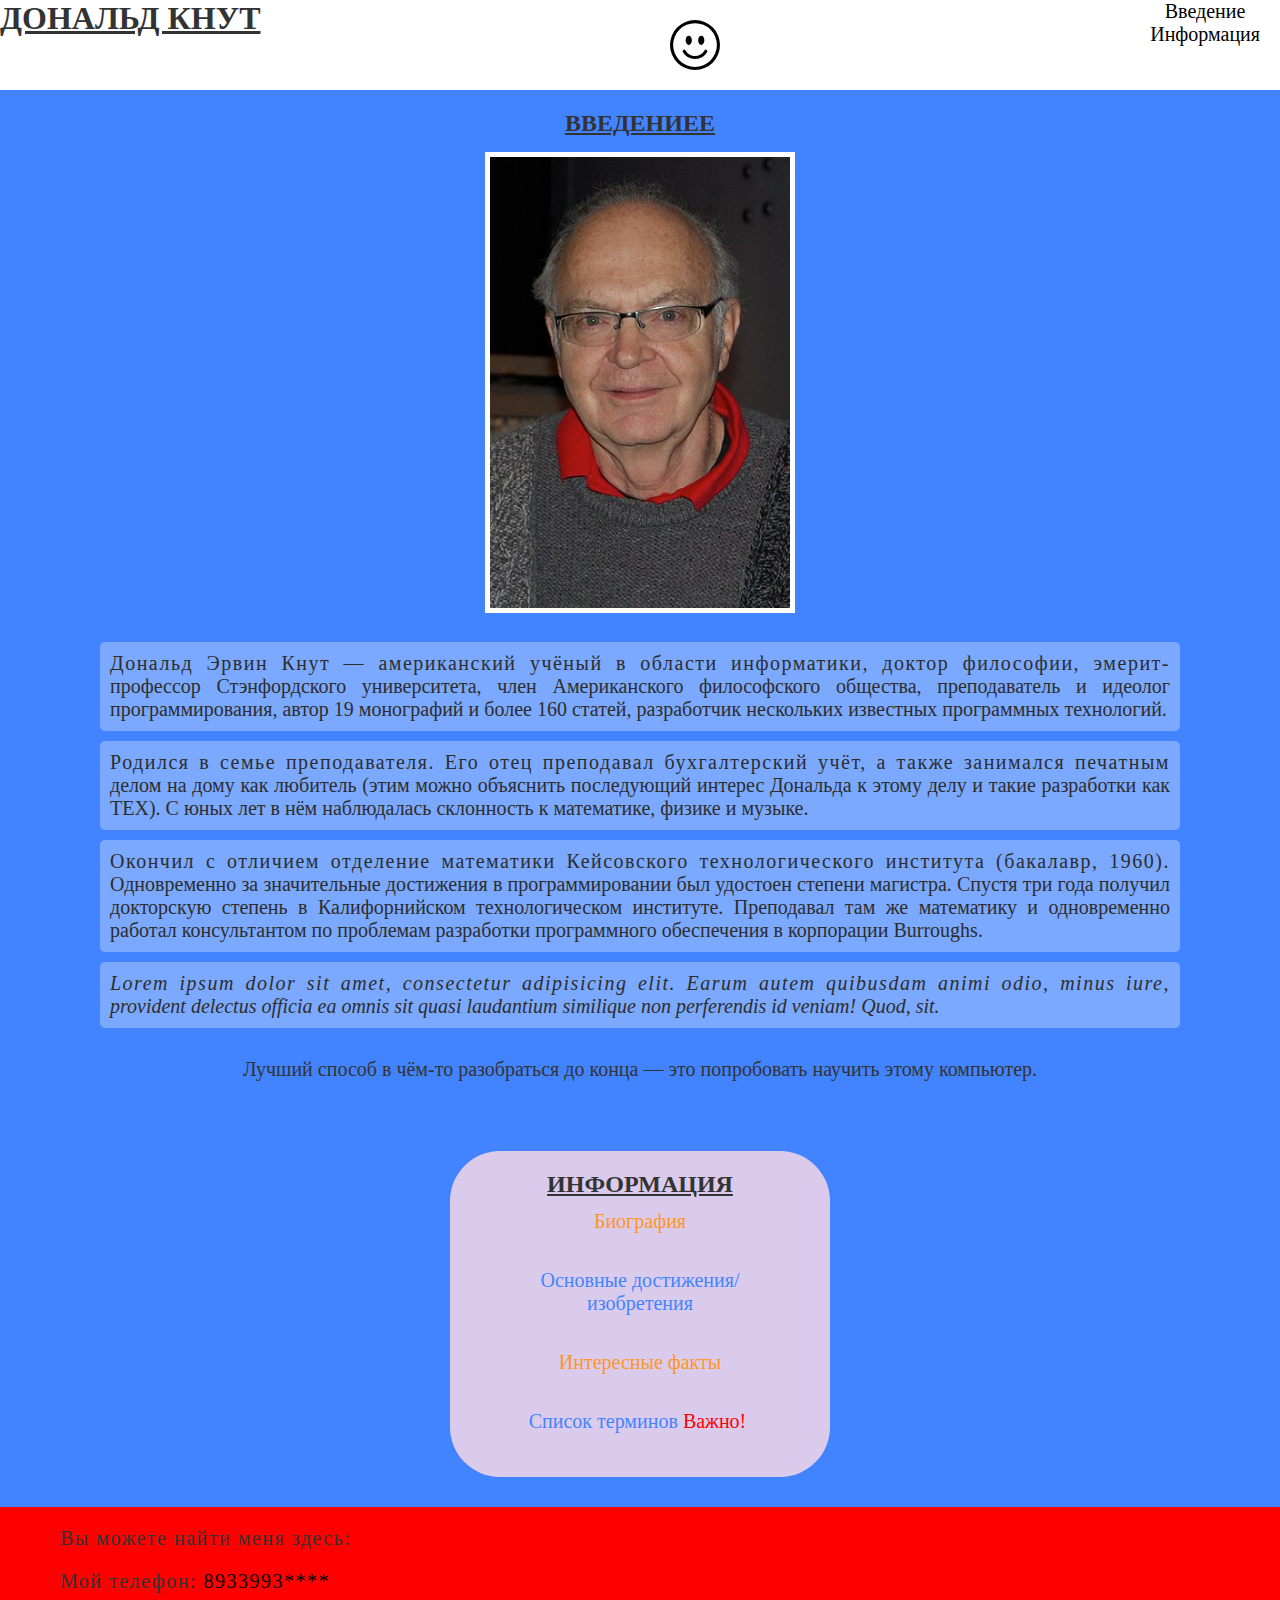
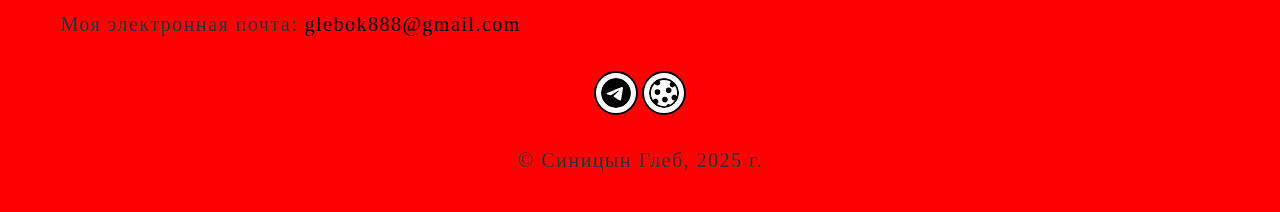
<file: index.html>
<!DOCTYPE html>
<html lang="ru">
<head>
    <meta charset="UTF-8">
    <meta name="viewport" content="width=device-width, initial-scale=1.0">
    <title>Дональд Кнут</title>
    <link rel="stylesheet" href="css/style.css">
    <link rel="icon" href="img/8-circle-fill.svg">
</head>
<body>
    <header>
        <h1>Дональд Кнут</h1>
        <img src="img/emoji-smile.svg   " alt="logo" width="50" height="50" class="smile-img">
        <!-- <img src="img/8-circle-fill.svg" alt="картинка" width="50px"> -->
        <nav>
            <ul>
                <li><a class="BBED" href="#about">Введение</a></li>
                <li><a class="BBED" href="#articles">Информация</a></li>
            </ul>
        </nav>
    </header>
    <main>
    <section id="about">
        <h2>Введениее</h2>
        
        <a download href="img/Дональд Кнут.jpg">
            <img src="img/Дональд Кнут.jpg" alt="Дональд Кнут" width="300px">
        </a>
        <p>Дональд Эрвин Кнут — американский учёный в области информатики, доктор философии, эмерит-профессор Стэнфордского университета, член Американского философского общества, преподаватель и идеолог программирования, автор 19 монографий и более 160 статей, разработчик нескольких известных программных технологий. </p>
        <p>Родился в семье преподавателя. Его отец преподавал бухгалтерский учёт, а также занимался печатным делом на дому как любитель (этим можно объяснить последующий интерес Дональда к этому делу и такие разработки как ΤΕΧ). С юных лет в нём наблюдалась склонность к математике, физике и музыке.</p>
        <p>Окончил с отличием отделение математики Кейсовского технологического института (бакалавр, 1960). Одновременно за значительные достижения в программировании был удостоен степени магистра. Спустя три года получил докторскую степень в Калифорнийском технологическом институте. Преподавал там же математику и одновременно работал консультантом по проблемам разработки программного обеспечения в корпорации Burroughs.</p>

        <p lang="en"> Lorem ipsum dolor sit amet, consectetur adipisicing elit. Earum autem quibusdam animi odio, minus iure, provident delectus officia ea omnis sit quasi laudantium similique non perferendis id veniam! Quod, sit. </p>

        <blockquote>Лучший способ в чём-то разобраться до конца — это попробовать научить этому компьютер.</blockquote>

    </section>
    <section id="articles">
        <h2>Информация</h2>
        <ul>
            <li><a class="infa" href="article1.html">Биография</a></li>
            <li><a class="infa" href="article2.html">Основные достижения/изобретения</a></li>
            <li><a class="infa" href="article3.html">Интересные факты</a></li>
            <li><a class="infa" href="article4.html">Список терминов</a></li>
        </ul>
    </section>
    <footer>  
        <p>Вы можете найти меня здесь:</p>
        <p>Мой телефон: <a class="tel" href="tel:8933993****"> 8933993****</a></p>
        <p>Моя  электронная почта: <a class="poch" href="mailto:glebok888@gmail.com"> glebok888@gmail.com</a></p>
        <a href="https://web.telegram.org/k/"  target="_blank"><img src="img/telegram.svg" alt="ссылка на телеграм" class="img-telegram" width="30"></a>
        <a href="https://vk.com/rj6ygju" target="_blank"><img src="img/cookie.svg" alt="ссылка на вк" class="img-cookie" width="30"></a>
        <p>&copy; Синицын Глеб, 2025 г.</p>
    </footer>   
</body>
</html>
</file>
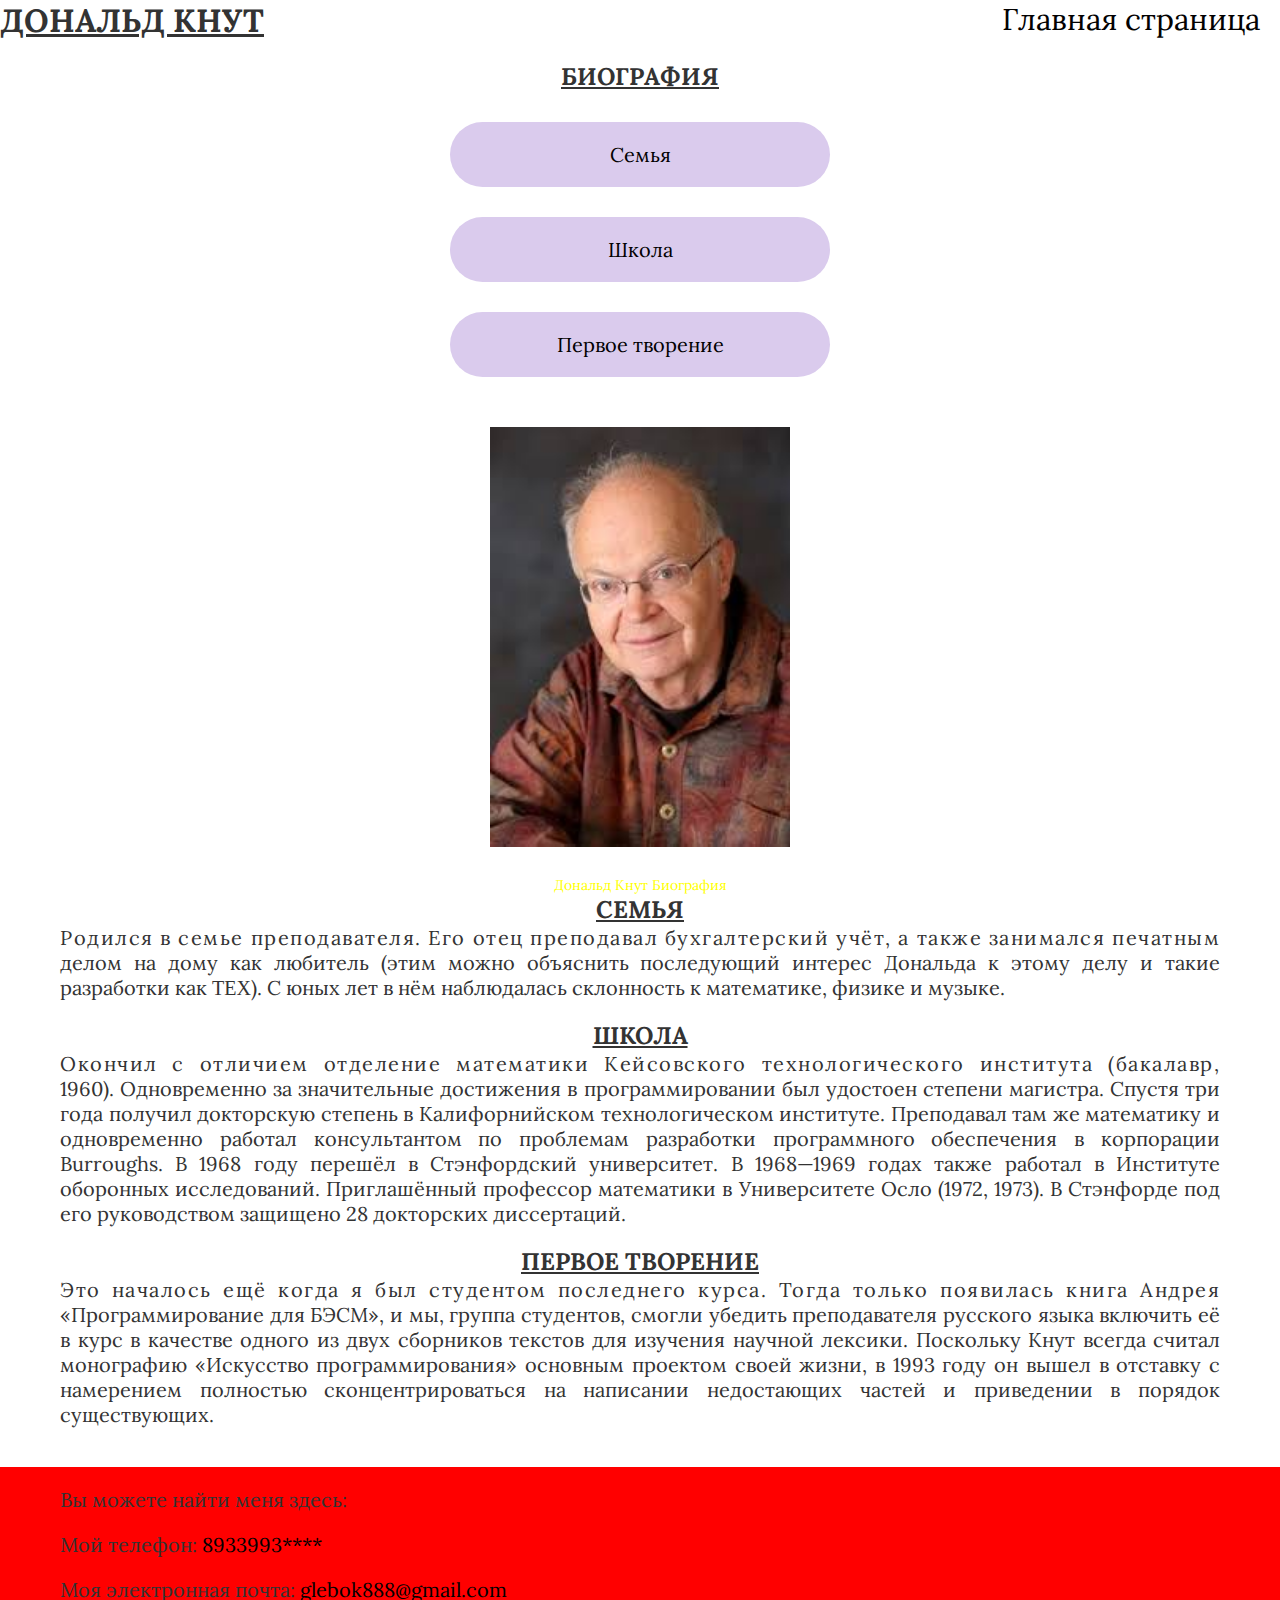
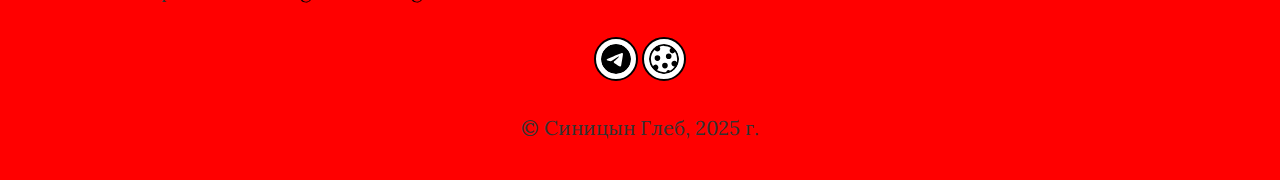
<file: article1.html>
<!DOCTYPE html>
<html lang="ru">
<head>
    <meta charset="UTF-8">
    <meta name="viewport" content="width=device-width, initial-scale=1.0">
    <title>Дональд Кнут</title>
    <link rel="preconnect" href="https://fonts.googleapis.com">
<link rel="preconnect" href="https://fonts.gstatic.com" crossorigin>
<link href="https://fonts.googleapis.com/css2?family=Lora:ital,wght@0,400..700;1,400..700&family=Rubik+Dirt&display=swap" rel="stylesheet">

    <link rel="stylesheet" href="css/style.css">
    <link rel="icon" href="img/8-circle-fill.svg">
</head>
<body>
    <header>
        <h1>Дональд Кнут</h1>
        <!-- <img src="img/8-circle-fill.svg" alt="картинка" width="50px"> -->
        <nav>
            <ul>
                <li><a class = "glavnaya" href="index.html#about">Главная страница</a></li>
                <!-- <li><a href="index.html#articles">Информация</a></li> -->
            </ul>
        </nav>
    </header>
    <main>
        <section id="content1">
            <h2>Биография</h2>
            <li><a class="BBED" href="#famali">Семья</a></li>
            <li><a class="BBED" href="#shool">Школа</a></li>
            <li><a class="BBED" href="#Tvorenie">Первое творение</a></li>

        <a download href="img/Дональд Кнут Био.jpg.jpg">
            <img src="img/Дональд Кнут Био.jpg" alt="Дональд Кнут Био" width="300px">
            <figcaption>Дональд Кнут Биография</figcaption>
        </a> 
           
            <h2  id = "famali"> Семья</h2>          
            <p>Родился в семье преподавателя. Его отец преподавал бухгалтерский учёт, а также занимался печатным делом на дому как любитель (этим можно объяснить последующий интерес Дональда к этому делу и такие разработки как ΤΕΧ). С юных лет в нём наблюдалась склонность к математике, физике и музыке.</p>
            <h2 id = "shool"> Школа</h2>  
        <p>Окончил с отличием отделение математики Кейсовского технологического института (бакалавр, 1960). Одновременно за значительные достижения в программировании был удостоен степени магистра. Спустя три года получил докторскую степень в Калифорнийском технологическом институте. Преподавал там же математику и одновременно работал консультантом по проблемам разработки программного обеспечения в корпорации Burroughs. В 1968 году перешёл в Стэнфордский университет. В 1968—1969 годах также работал в Институте оборонных исследований. Приглашённый профессор математики в Университете Осло (1972, 1973). В Стэнфорде под его руководством защищено 28 докторских диссертаций.</p>
            <h2 id = "Tvorenie">Первое творение</h2>  
        <p>Это началось ещё когда я был студентом последнего курса. Тогда только появилась книга Андрея «Программирование для БЭСМ», и мы, группа студентов, смогли убедить преподавателя русского языка включить её в курс в качестве одного из двух сборников текстов для изучения научной лексики. Поскольку Кнут всегда считал монографию «Искусство программирования» основным проектом своей жизни, в 1993 году он вышел в отставку с намерением полностью сконцентрироваться на написании недостающих частей и приведении в порядок существующих.</p>
        </section>
    </main>
    <footer>  
        <p>Вы можете найти меня здесь:</p>
        <p>Мой телефон: <a class="tel" href="tel:8933993****"> 8933993****</a></p>
        <p>Моя  электронная почта: <a class="poch" href="mailto:glebok888@gmail.com"> glebok888@gmail.com</a></p>
        <a href="https://web.telegram.org/k/"  target="_blank"><img src="img/telegram.svg" alt="ссылка на телеграм" class="img-telegram" width="30"></a>
        <a href="https://vk.com/rj6ygju" target="_blank"><img src="img/cookie.svg" alt="ссылка на вк" class="img-cookie" width="30"></a>
        <p>&copy; Синицын Глеб, 2025 г.</p>
    </footer>   
</body>
</html>
</file>
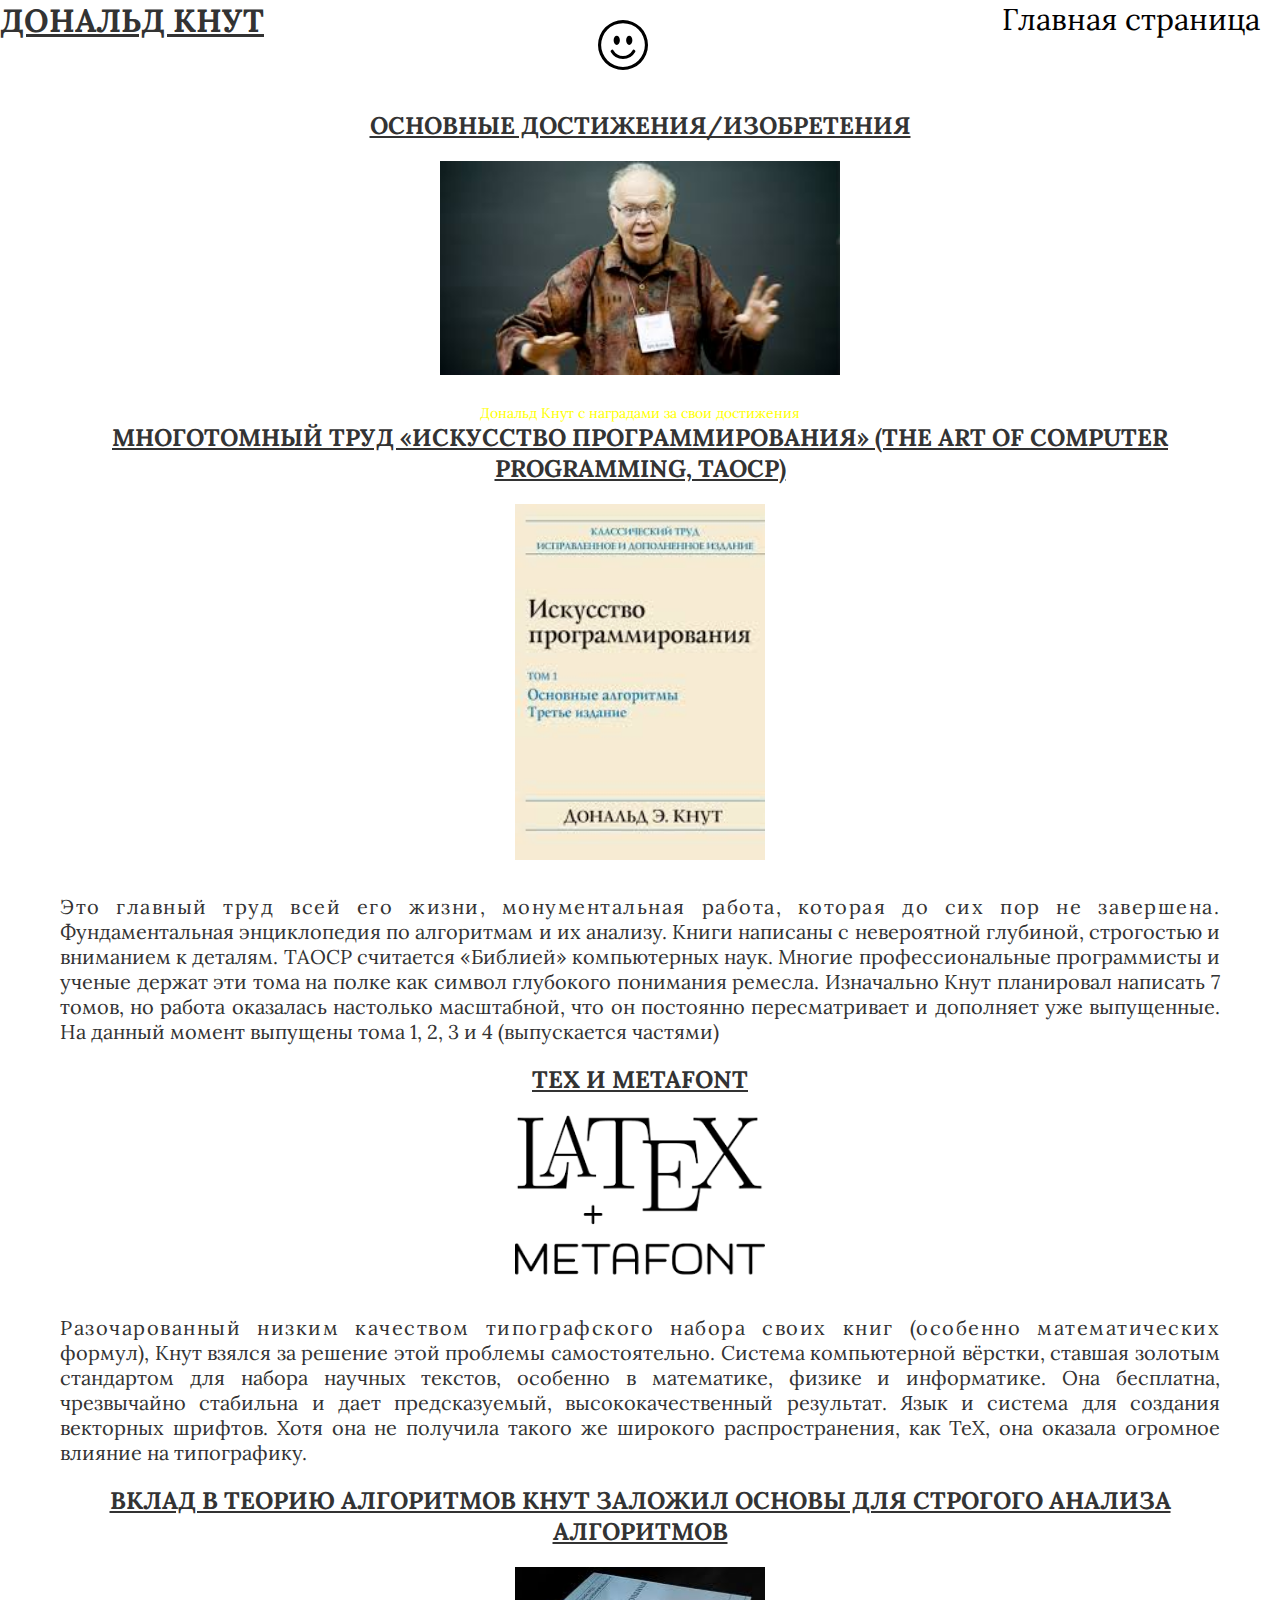
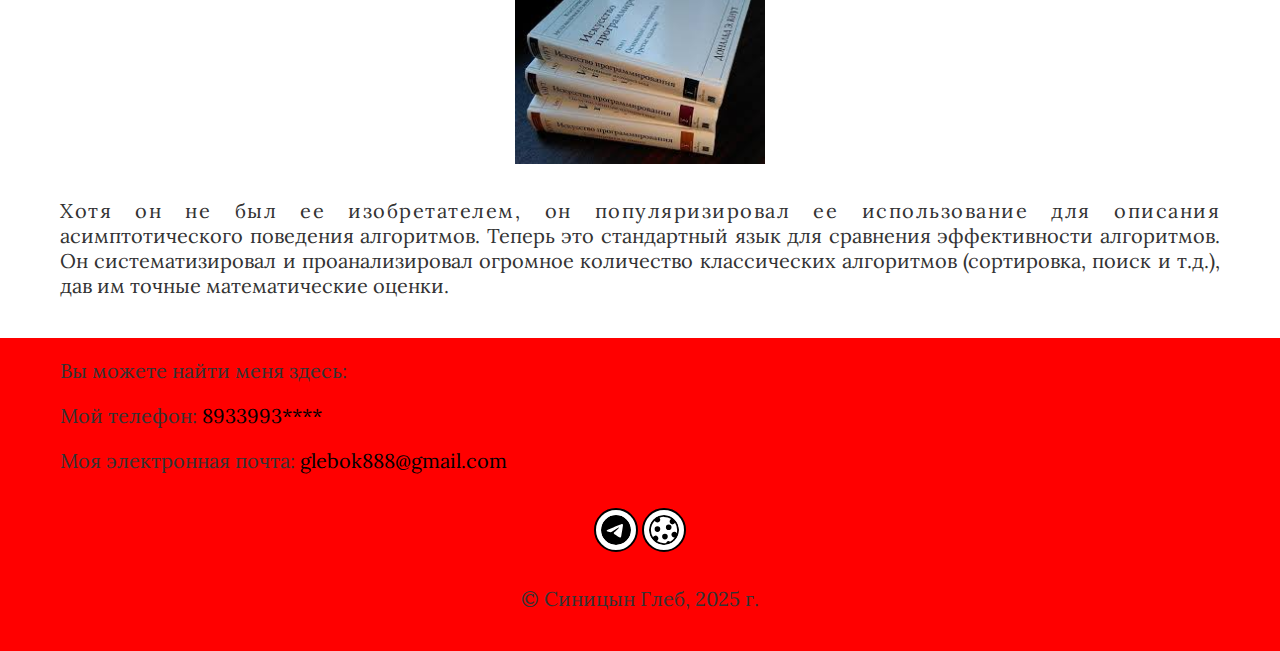
<file: article2.html>
<!DOCTYPE html>
<html lang="ru">
<head>
    <meta charset="UTF-8">
    <meta name="viewport" content="width=device-width, initial-scale=1.0">
    <title>Дональд Кнут</title>
    <link rel="preconnect" href="https://fonts.googleapis.com">
<link rel="preconnect" href="https://fonts.gstatic.com" crossorigin>
<link href="https://fonts.googleapis.com/css2?family=Lora:ital,wght@0,400..700;1,400..700&family=Rubik+Dirt&display=swap" rel="stylesheet">

    <link rel="stylesheet" href="css/style.css">
    <link rel="icon" href="img/8-circle-fill.svg">
</head>
<body>
    <header>
        <h1>Дональд Кнут</h1>
        <img src="img/emoji-smile.svg   " alt="logo" width="50" height="50" class="smile-img">
        <nav>
            <ul>
                <li><a class = "glavnaya" href="index.html#about">Главная страница</a></li>
            </ul>
        </nav>
    </header>
    <main>
        <section id="content2">
            <h2>Основные достижения/изобретения</h2>
        <a download href="img/Дональд Кнут достиж.jpg">
            <img src="img/Дональд Кнут достиж.jpg" alt="Дональд Кнут достиж" width="400px">
            <figcaption>Дональд Кнут с наградами за свои достижения</figcaption>
        </a>
            <h2> Многотомный труд «Искусство программирования» (The Art of Computer Programming, TAOCP)</h2> 
            <img src="img/Искуство програмирования.jpg" alt="Искуство програмирования" width="250px">
        <p>Это главный труд всей его жизни, монументальная работа, которая до сих пор не завершена.
        Фундаментальная энциклопедия по алгоритмам и их анализу. Книги написаны с невероятной глубиной, строгостью и вниманием к деталям. TAOCP считается «Библией» компьютерных наук. Многие профессиональные программисты и ученые держат эти тома на полке как символ глубокого понимания ремесла. Изначально Кнут планировал написать 7 томов, но работа оказалась настолько масштабной, что он постоянно пересматривает и дополняет уже выпущенные. На данный момент выпущены тома 1, 2, 3 и 4 (выпускается частями)</p>
            <h2>TeX и METAFONT</h2>
             <img src="img/TeX и METAFONT.png" alt="TeX и METAFONT" width="250px"> 
        <p> Разочарованный низким качеством типографского набора своих книг (особенно математических формул), Кнут взялся за решение этой проблемы самостоятельно. Система компьютерной вёрстки, ставшая золотым стандартом для набора научных текстов, особенно в математике, физике и информатике. Она бесплатна, чрезвычайно стабильна и дает предсказуемый, высококачественный результат. Язык и система для создания векторных шрифтов. Хотя она не получила такого же широкого распространения, как TeX, она оказала огромное влияние на типографику.</p>
            <h2>Вклад в теорию алгоритмов Кнут заложил основы для строгого анализа алгоритмов</h2>
            <img src="img/Вклад в теорию алгоритмов Кнут заложил основы для строгого анализа алгоритмов.jpg" alt="Вклад в теорию алгоритмов Кнут заложил основы для строгого анализа алгоритмов" width="250px">
        <p>Хотя он не был ее изобретателем, он популяризировал ее использование для описания асимптотического поведения алгоритмов. Теперь это стандартный язык для сравнения эффективности алгоритмов. Он систематизировал и проанализировал огромное количество классических алгоритмов (сортировка, поиск и т.д.), дав им точные математические оценки.</p>
        </section>
    </main>
    <footer>  
        <p>Вы можете найти меня здесь:</p>
        <p>Мой телефон: <a class="tel" href="tel:8933993****"> 8933993****</a></p>
        <p>Моя  электронная почта: <a class="poch" href="mailto:glebok888@gmail.com"> glebok888@gmail.com</a></p>
        <a href="https://web.telegram.org/k/"  target="_blank"><img src="img/telegram.svg" alt="ссылка на телеграм" class="img-telegram" width="30"></a>
        <a href="https://vk.com/rj6ygju" target="_blank"><img src="img/cookie.svg" alt="ссылка на вк" class="img-cookie" width="30"></a>
        <p>&copy; Синицын Глеб, 2025 г.</p>
    </footer>   
</body>
</html>
</file>
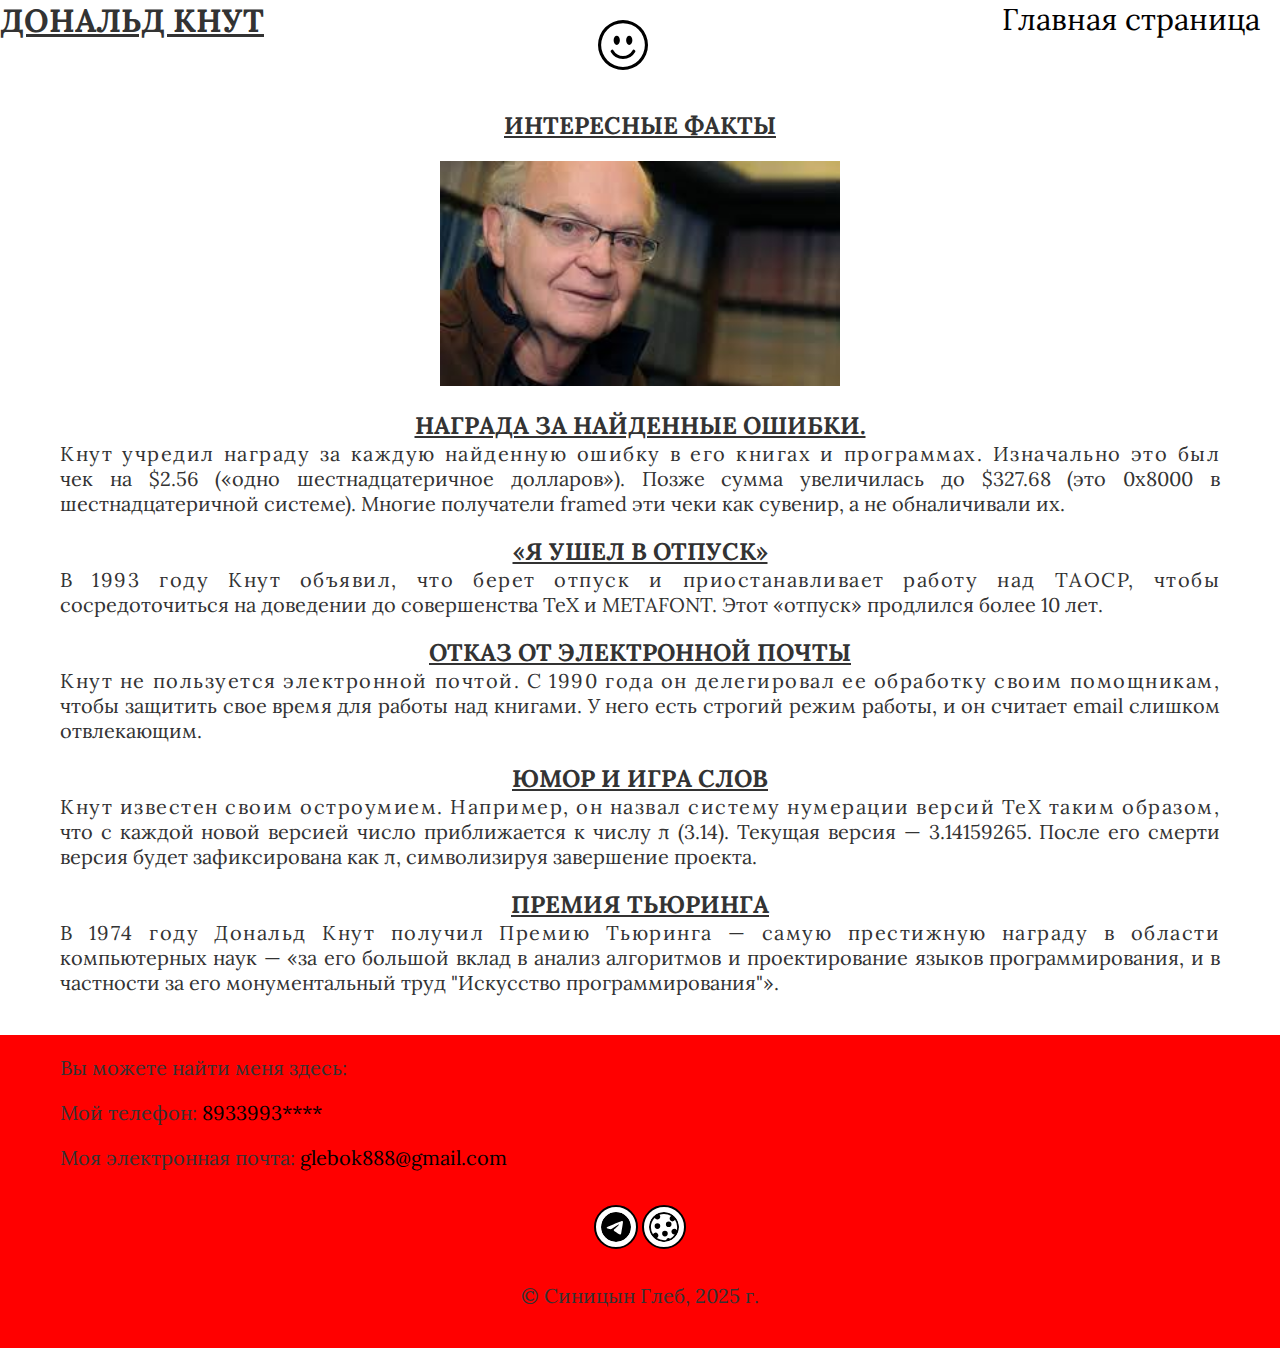
<file: article3.html>
<!DOCTYPE html>
<html lang="ru">
<head>
    <meta charset="UTF-8">
    <meta name="viewport" content="width=device-width, initial-scale=1.0">
    <title>Дональд Кнут</title>
    <link rel="preconnect" href="https://fonts.googleapis.com">
<link rel="preconnect" href="https://fonts.gstatic.com" crossorigin>
<link href="https://fonts.googleapis.com/css2?family=Lora:ital,wght@0,400..700;1,400..700&family=Rubik+Dirt&display=swap" rel="stylesheet">

    <link rel="stylesheet" href="css/style.css">
    <link rel="icon" href="img/8-circle-fill.svg">
</head>
<body>
    <header>
        <h1>Дональд Кнут</h1>
        <img src="img/emoji-smile.svg   " alt="logo" width="50" height="50" class="smile-img">
        <nav>
            <ul>
                <li><a class = "glavnaya" href="index.html#about">Главная страница</a></li>
            </ul>
        </nav>
    </header>
    <main>
        <section id="content3">
            <h2>Интересные факты</h2>
        <!-- <a download href="img/Дональд Кнут факты.jpg"> -->
            <img src="img/Дональд Кнут факты.jpg" alt="Дональд Кнут факты" width="400px">   
            <h2>Награда за найденные ошибки.</h2>
        <p> Кнут учредил награду за каждую найденную ошибку в его книгах и программах. Изначально это был чек на $2.56 («одно шестнадцатеричное долларов»). Позже сумма увеличилась до $327.68 (это 0x8000 в шестнадцатеричной системе). Многие получатели framed эти чеки как сувенир, а не обналичивали их.</p>
            <h2>«Я ушел в отпуск»</h2>
        <p>В 1993 году Кнут объявил, что берет отпуск и приостанавливает работу над TAOCP, чтобы сосредоточиться на доведении до совершенства TeX и METAFONT. Этот «отпуск» продлился более 10 лет.</p>
            <h2>Отказ от электронной почты</h2>
        <p>Кнут не пользуется электронной почтой. С 1990 года он делегировал ее обработку своим помощникам, чтобы защитить свое время для работы над книгами. У него есть строгий режим работы, и он считает email слишком отвлекающим.</p>
            <h2>Юмор и игра слов</h2>
        <p> Кнут известен своим остроумием. Например, он назвал систему нумерации версий TeX таким образом, что с каждой новой версией число приближается к числу π (3.14). Текущая версия — 3.14159265. После его смерти версия будет зафиксирована как π, символизируя завершение проекта.</p>
            <h2>Премия Тьюринга</h2>
        <p>В 1974 году Дональд Кнут получил Премию Тьюринга — самую престижную награду в области компьютерных наук — «за его большой вклад в анализ алгоритмов и проектирование языков программирования, и в частности за его монументальный труд "Искусство программирования"».</p>
        </section>
    </main>
    <footer>  
        <p>Вы можете найти меня здесь:</p>
        <p>Мой телефон: <a class="tel" href="tel:8933993****"> 8933993****</a></p>
        <p>Моя  электронная почта: <a class="poch" href="mailto:glebok888@gmail.com"> glebok888@gmail.com</a></p>
        <a href="https://web.telegram.org/k/"  target="_blank"><img src="img/telegram.svg" alt="ссылка на телеграм" class="img-telegram" width="30"></a>
        <a href="https://vk.com/rj6ygju" target="_blank"><img src="img/cookie.svg" alt="ссылка на вк" class="img-cookie" width="30"></a>
        <p>&copy; Синицын Глеб, 2025 г.</p>
    </footer>   
</body>
</html>
</file>
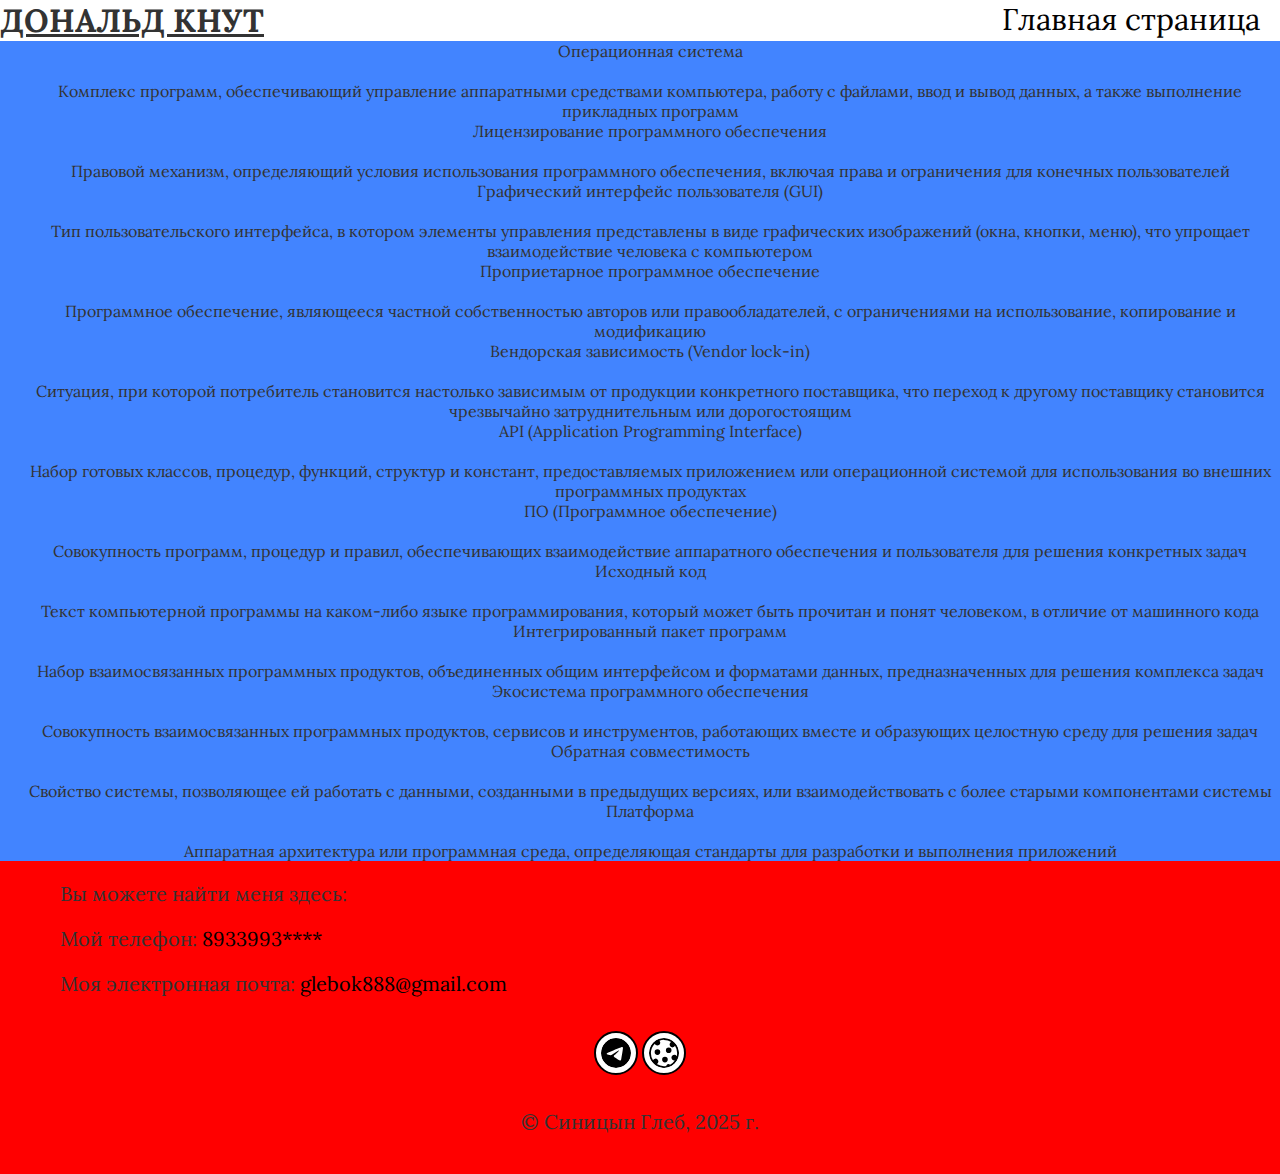
<file: article4.html>
<!DOCTYPE html>
<html lang="ru">
<head>
    <meta charset="UTF-8">
    <meta name="viewport" content="width=device-width, initial-scale=1.0">
    <title>Дональд Кнут</title>
    <link rel="preconnect" href="https://fonts.googleapis.com">
<link rel="preconnect" href="https://fonts.gstatic.com" crossorigin>
<link href="https://fonts.googleapis.com/css2?family=Lora:ital,wght@0,400..700;1,400..700&family=Rubik+Dirt&display=swap" rel="stylesheet">

    <link rel="stylesheet" href="css/style.css">
    <link rel="icon" href="img/8-circle-fill.svg">
</head>
<body>
    <header>
        <h1>Дональд Кнут</h1>
        <!-- <img src="img/emoji-smile.svg   " alt="logo" width="50" height="50" class="smile-img"> -->
        <nav>
            <ul>
                <li><a class = "glavnaya" href="index.html#about">Главная страница</a></li>
            </ul>
        </nav>
    </header>
    <main>     
                <dl>

                    <dt>Операционная система</dt><br>
                    <dd>Комплекс программ, обеспечивающий управление аппаратными средствами компьютера, работу с файлами, ввод и вывод данных, а также выполнение прикладных программ</dd>
                    
                    <dt>Лицензирование программного обеспечения</dt><br>
                    <dd>Правовой механизм, определяющий условия использования программного обеспечения, включая права и ограничения для конечных пользователей</dd>

                    <dt>Графический интерфейс пользователя (GUI)</dt><br>
                    <dd>Тип пользовательского интерфейса, в котором элементы управления представлены в виде графических изображений (окна, кнопки, меню), что упрощает взаимодействие человека с компьютером</dd>
                                        
                    <dt>Проприетарное программное обеспечение</dt><br>
                    <dd>Программное обеспечение, являющееся частной собственностью авторов или правообладателей, с ограничениями на использование, копирование и модификацию</dd>
                    
                    <dt>Вендорская зависимость (Vendor lock-in)</dt><br>
                    <dd>Ситуация, при которой потребитель становится настолько зависимым от продукции конкретного поставщика, что переход к другому поставщику становится чрезвычайно затруднительным или дорогостоящим</dd>
                    
                    <dt>API (Application Programming Interface)</dt><br>
                    <dd>Набор готовых классов, процедур, функций, структур и констант, предоставляемых приложением или операционной системой для использования во внешних программных продуктах</dd>
                    
                    <dt>ПО (Программное обеспечение)</dt><br>
                    <dd>Совокупность программ, процедур и правил, обеспечивающих взаимодействие аппаратного обеспечения и пользователя для решения конкретных задач</dd>
                    
                    <dt>Исходный код</dt><br>
                    <dd>Текст компьютерной программы на каком-либо языке программирования, который может быть прочитан и понят человеком, в отличие от машинного кода</dd>
                    
                    <dt>Интегрированный пакет программ</dt><br>
                    <dd>Набор взаимосвязанных программных продуктов, объединенных общим интерфейсом и форматами данных, предназначенных для решения комплекса задач</dd>
        
                    <dt>Экосистема программного обеспечения</dt><br>
                    <dd>Совокупность взаимосвязанных программных продуктов, сервисов и инструментов, работающих вместе и образующих целостную среду для решения задач</dd>

                    <dt>Обратная совместимость</dt><br>
                    <dd>Свойство системы, позволяющее ей работать с данными, созданными в предыдущих версиях, или взаимодействовать с более старыми компонентами системы</dd>
                    
                    <dt>Платформа</dt><br>
                    <dd>Аппаратная архитектура или программная среда, определяющая стандарты для разработки и выполнения приложений</dd>
                </dl>
    </main>
    <footer>  
        <p>Вы можете найти меня здесь:</p>
        <p>Мой телефон: <a class="tel" href="tel:8933993****"> 8933993****</a></p>
        <p>Моя  электронная почта: <a class="poch" href="mailto:glebok888@gmail.com"> glebok888@gmail.com</a></p>
        <a href="https://web.telegram.org/k/"  target="_blank"><img src="img/telegram.svg" alt="ссылка на телеграм" class="img-telegram" width="30"></a>
        <a href="https://vk.com/rj6ygju" target="_blank"><img src="img/cookie.svg" alt="ссылка на вк" class="img-cookie" width="30"></a>
        <p>&copy; Синицын Глеб, 2025 г.</p>
    </footer>   
</body>
</html>
</file>
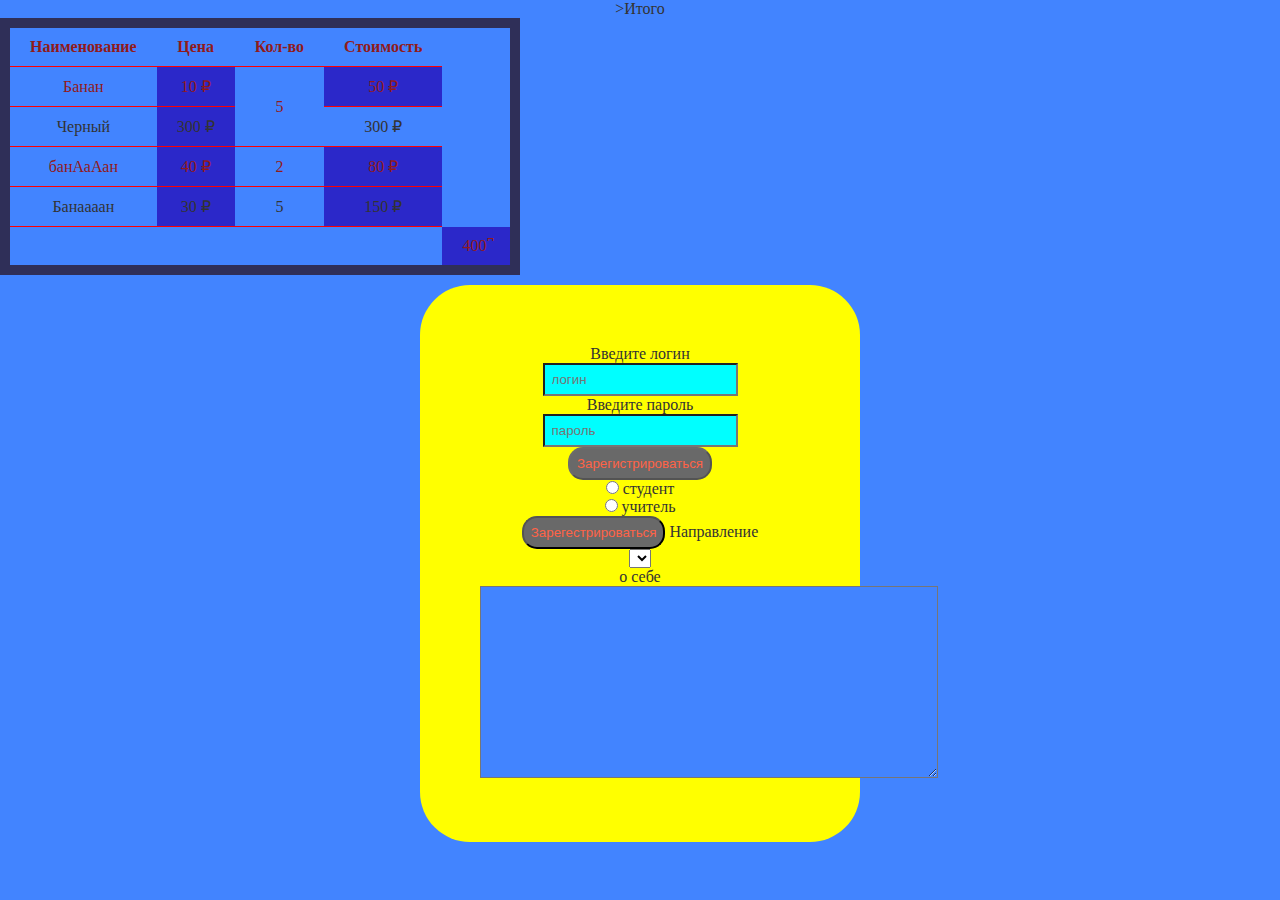
<file: table-form.html>
<!DOCTYPE html>
<html lang="ru">
<head>
    <meta charset="UTF-8">
    <meta name="viewport" content="width=device-width, initial-scale=1.0">
    <title>Document</title>
    <title>таблицы и формы</title>
    <link rel="stylesheet" href="css/style.css">
</head>
<body>
    <table class="my-table">
        <thead>
            <tr>
                <th>Наименование</th>
                <th>Цена</th>
                <th>Кол-во</th>
                <th>Стоимость</th>
            </tr>
        </thead>
        <tbody>
            <tr>
                <td>Банан</td>
                <td>10 &#8381</td>
                <td rowspan="2">5</td>
                <td>50 &#8381</td>
            </tr>
            <tr>
                <td>Черный</td>
                <td>300 &#8381</td>
                <td>300 &#8381</td>
            </tr>
            <tr>
                <td>банАаАан</td>
                <td>40 &#8381</td>
                <td>2</td>
                <td>80 &#8381</td>
            </tr>
            <tr>
                <td>Банаааан</td>
                <td>30 &#8381</td>
                <td>5</td>
                <td>150 &#8381</td>
            </tr>
            <tr>
                <td colspan="10"></td>>Итого</td>
                <td>400 &#838</td>
            </tr>
        </tbody>
    </table>

    <form id = "register" action="">
        <label for = "login"> Введите логин</label><br>
        <input type="text" id = "login" name="login" placeholder="логин" required><br>
        <label for = "pass"> Введите пароль</label><br>
        <input type="password" id="pass" name="login" placeholder="пароль" required><br>
        <input type="submit" value="Зарегистрироваться" disabled><br>
        <input type="radio" id = "student" name="role">
        <label for="student">студент</label><br>
        <input type="radio" id = "teacher" name="role">
        <label for="teacher"> учитель</label><br>
        <!-- required - проверка заполнил ли поле пользователь -->
        <!-- disabled - отключает кнопку, чтобы поней нельзя было нажать, пока невыполнены скрипты -->

        <input type="submit" value="Зарегестрироваться">

        <label for="occupation">Направление</label><br>
        <select name="occupation" id = "occupation">
            <option value="it" Програмист></option>
            <option value="diz" Дизайнер></option>
            <option value="lig" Лингвист></option>
        </select><br>

        <label for="about"> о себе </label><br>
        <textarea name="about" id="about" rows="10" cols="30"></textarea><dr>
        <!-- rows - Кол-во строк
        cols - кол-во слов -->

    </form>
</body>
</html>
</file>
<file: css/style.css>
* {
    margin: 0;
    padding: 0;
}

ul{
    list-style: none;
}

body {
    /* background-color: #ffffff; */
    background-color: #4284ff;
    text-align: center;
    font-family: "Lora", serif;
    color: #333;
}

header {
    display: flex;
    justify-content: space-between;
    /* background-color: #ced6ea; */
    background-color: white;
}

footer {
    /* background-color: #ced6ea; */
    background-color: red;
    color: black;
    padding: 20px   40px;
}

footer p:last-child {
    text-align: center;
    margin-top: 15px;
}

footer .img-telegram, footer .img-cookie{
    border: 2px solid black;
    border-radius: 90px;
}

#about {
    /* background-color:  rgb(255, 255, 255); */
    background-color: #4284ff;
    padding: 20px 100px;    
    text-align: center;
}

#about ::my-table{
    /* background-color:  rgb(255, 255, 255); */
    background-color: #4284ff;
    padding: 20px 100px;    
    text-align: center;
}

blockquote{
    padding: 20px;
    font-size: 20px;
    text-align: center;
}

#content1, #content2, #content3, #content4 {
    background-color: rgb(255, 255, 255);
    padding: 20px 40px;
    text-align: center;
}

/* #content1 {
    background-color: rgb(163, 78, 163);
    padding: 20px, 40px;
    text-align: center;
} */

/* #content2 {
    background-color: rgb(163, 78, 163);
    padding: 20px, 40px;    
    text-align: center;
} */

/* #content3 {
    background-color: rgb(163, 78, 163);
    padding: 20px, 40px;
    text-align: center;
} */

/* #content4 {
    background-color: rgb(163, 78, 163);
    padding: 20px, 40px;
    text-align: center;
} */

img {
    margin: 15px 0;                     
    padding: 5px;                       
    background-color: white;            
}

img + p{
    margin-top: 10px;
}

figcaption {
    text-align: center;                 
    margin-top: 5px;                    
    color: yellow;
    font-size: 14px;                    
}

#articles {
    padding: 20px 40px; 
    width: 300px; /* Ширина */
    margin: 30px auto;
    border-radius: 50px; /* Закругление углов */
    background-color:#dacbed;
}

h2 {
    text-align: center;
}

p{
    text-align: justify;
    font-size: 20px;
    margin-top: 0px;
    padding: 0px 20px 20px 20px; 
    font-family: "Lora", serif;
    color: #333;
}

main p::first-line {
    letter-spacing: 1.5px;
}

p:lang(en) {
    font-style: italic;
    color: #000000;
}

#about p {
    color: #2d2d2d;
    background-color: #ffffff4d;
    padding: 10px;
    border-radius: 5px; 
    margin: 10px 0;
}

.glavnaya{
    font-size: 30px;
        padding: 12px 20px;

}

.BBED{
    font-size: 20px;
    padding: 12px 20px;
    text-decoration: none;
}

.BBED:hover{
    color: white;
    padding: 1px 15px 0px ; /* вверх, лево/прво, низ */
    border-radius: 50px;
    background-color: blue;
    outline: none;
}

.BBED:focus{
    color: white;
    padding: 1px 15px 0px ;
    border-radius: 50px;
    background-color: #b4e6ff;
    outline: none; 
}

.infa{
    font-size: 20px;
    margin-bottom: 12px;
    padding: 12px 20px;   /* отступы сверху/снизу слева/справа  */ 
    text-decoration: none; /* убирает нижнее подчеркивание */
    display: block; /* делить ссылки на отдельные блоки */
} 

.infa:hover{    
    color: rgb(0, 0, 0);
    background-color: yellow;
    outline: solid rgb(0, 30, 255);
    border-radius: 20px;
}

.infa[href*="article4.html"]::after{
    content: "Важно!";
    color: red;
    padding: 2px 5px;
}

#articles ul li:nth-child(odd) .infa{ 
    color: #ff971f;
}

#articles ul li:nth-child(even) .infa{
    color: #4284ff;
}

body{
    /* border: 10px solid red; */
    font-size: initial;   
}

a{
    text-decoration: none;
}

a:link { /* меняет цвет сылки пока по ней не перешли */
    color: rgb(2, 1, 1);
}

a:visited{ /* меняет цвет сылки после перехода поней */
    color: rgb(0, 0, 0);
}

a:focus{ /* меняет цвет после нажатие по сылке */
    color: rgb(255, 0, 0);
    outline: 2px dotted #7fff7f;
}

a:hover{ /* меняет цвет когда наводишь мышкой на сылку */
    color: yellow;
}

a:active{ 
    color: rgb(58, 30, 25);
}

h1, h2{
    text-decoration: underline; /* подчеркивает текст */
    text-transform: uppercase; /* делает буквы заглавными */
    font-weight: bold; 
    font-style: normal;
}

.h2-new::after{
    content: "new";
    color: yellowgreen;
    margin-left: 15px ;
}

#content1 li {
    list-style-type: none;
    padding: 20px 40px; 
    width: 300px; /* Ширина */
    margin: 30px auto;
    border-radius: 50px; /* Закругление углов */
    background-color:#dacbed;
}

dl{
    padding-left: 20px;
}





/* ...схема... */

.my-table{
    border: solid 10px rgb(47, 47, 88); /* размер стенки вокруг таблицы */
    border-collapse: collapse;
}

.my-table td, .my-table th{
    border-bottom: solid 1px red; /* линия между строчками */
    padding: 10px 20px;
}

.my-table tr:nth-child(odd){
    color: rgb(145, 26, 26);
}

.my-table td:nth-child(even){
    background-color: rgb(43, 40, 201);
}

.my-table tr :last-child td :nth-child(2){
    text-align: center;
}

/* регистр */

#register{
    width: 320px;
    margin: 10px auto;
    border-radius: 50px;
    padding: 60px;
    background-color: yellow;
}

#register input{
    background-color: aqua;
    padding: 7px;
}

#register input[type=submit]{
    background: dimgray;
    border-radius: 15px;
    padding: 7px;
    color: tomato;
}

#register input[type=submit]:hover{
    background-color: black;
}
</file>
